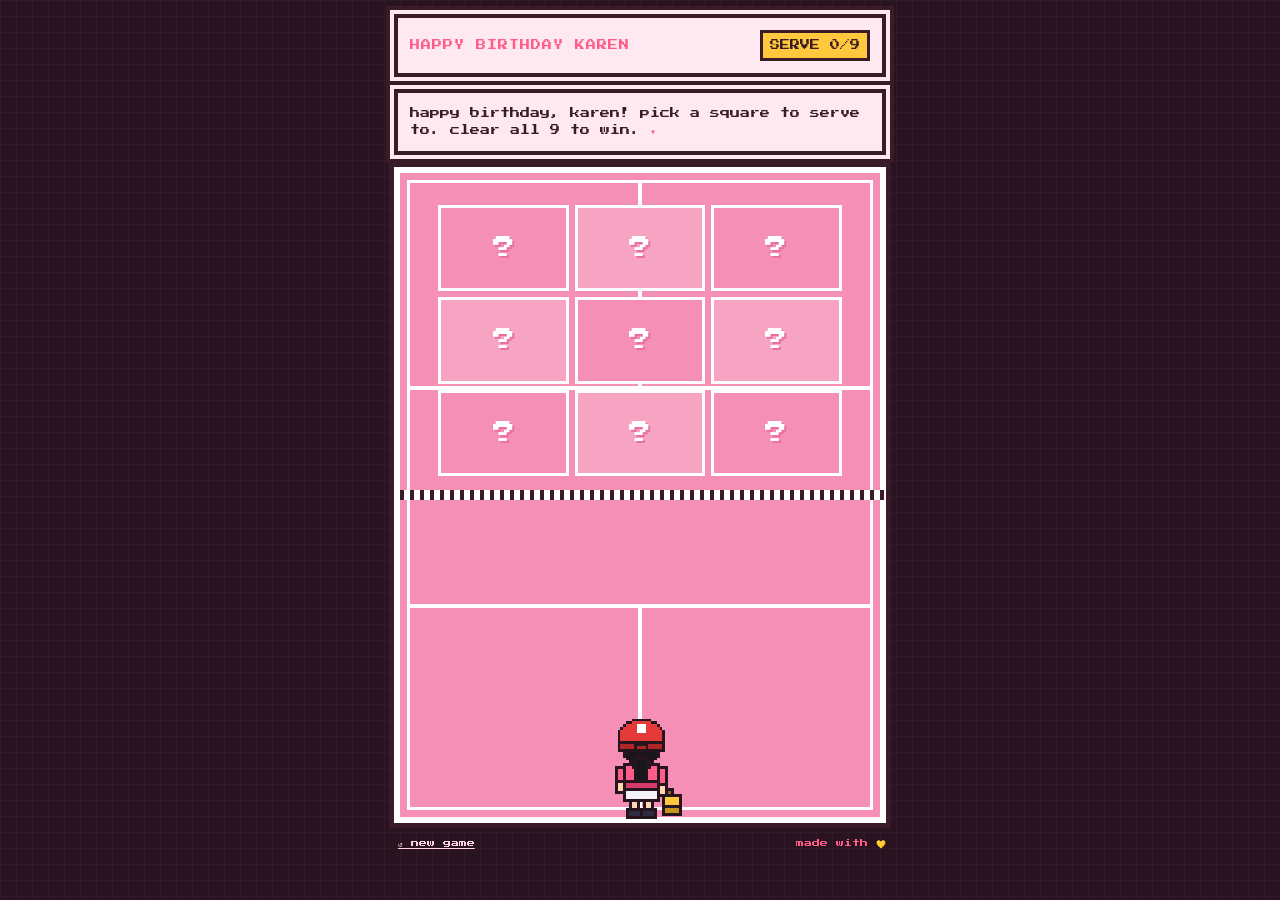
<file: index.html>
<!DOCTYPE html>
<html lang="en">
<head>
  <meta charset="UTF-8" />
  <meta name="viewport" content="width=device-width, initial-scale=1.0" />
  <title>Happy Birthday — Pickleball Match</title>
  <link rel="preconnect" href="https://fonts.googleapis.com" />
  <link rel="preconnect" href="https://fonts.gstatic.com" crossorigin />
  <link href="https://fonts.googleapis.com/css2?family=Press+Start+2P&display=swap" rel="stylesheet" />
  <link rel="stylesheet" href="static/style.css" />
</head>
<body>
  <div class="screen">

    <header class="titlebar panel">
      <span class="title" id="titleText">★ BIRTHDAY MATCH ★</span>
      <span class="score" id="score">SERVE 0/9</span>
    </header>

    <div class="dialogue panel" id="dialogue">
      <p id="dialogueText">Pick a square and serve the ball into it!</p>
    </div>

    <main class="court-wrap">
      <div class="court" id="court">
        <!-- the 9 target squares hover over the FAR half of the court -->
        <div class="far-grid" id="grid"><!-- cells injected by JS --></div>

        <!-- real pickleball court markings -->
        <div class="line kitchen-far"  aria-hidden="true"></div>
        <div class="line kitchen-near" aria-hidden="true"></div>
        <div class="line center-far"   aria-hidden="true"></div>
        <div class="line center-near"  aria-hidden="true"></div>
        <div class="net" aria-hidden="true"></div>
      </div>

      <!-- ball + the trainer (you, from behind) live over the near baseline -->
      <div class="ball" id="ball" aria-hidden="true"></div>
      <img class="player" id="player" src="static/images/player_idle.png" alt="" aria-hidden="true" />
    </main>

    <footer class="footerbar">
      <button class="btn-link" id="resetBtn" type="button">↺ new game</button>
      <span class="madewith">made with 💛</span>
    </footer>
  </div>

  <!-- WIN OVERLAY -->
  <div class="overlay" id="winOverlay" hidden>
    <div class="win-flash" id="winFlash">MATCH WON!</div>

    <div class="prize panel" id="prizeBox" hidden>
      <div class="prize-burst">★</div>
      <p class="prize-eyebrow">GRAND PRIZE GET!</p>
      <p class="prize-amount" id="prizeAmount">$100</p>
      <p class="prize-sub" id="prizeSub">of pickleball clinics</p>
      <p class="prize-note" id="prizeNote">Cash it in whenever you want. Just tell me when. 💛</p>
      <button class="btn" id="closeWin" type="button">YESSS!</button>
    </div>
  </div>

  <button class="btn floating-prize" id="viewPrize" type="button" hidden>🏆 VIEW PRIZE</button>

  <script src="static/game.js"></script>
</body>
</html>
</file>
<file: static/style.css>
/* ============================================================
   Pickleball Birthday Match — pixel / Game-Boy styling
   Pink court edition.
   ============================================================ */

:root {
  --court-pink:      #f58fb6;
  --court-pink-dark: #e96fa0;
  --court-line:      #ffffff;
  --panel:           #ffe9f1;
  --panel-2:         #ffd2e3;
  --ink:             #3a1b28;
  --ink-soft:        #6e3a50;
  --ball:            #e8f33a;
  --ball-dark:       #b7c21f;
  --gold:            #ffc83d;
  --accent:          #ff5c8a;
  --bg:              #2a1320;
}

* { box-sizing: border-box; }

/* Fix: make [hidden] actually win against display rules below
   (this is what was forcing the MATCH WON! screen to show on load). */
[hidden] { display: none !important; }

html, body {
  margin: 0;
  padding: 0;
  background: var(--bg);
  /* faint pixel-grid backdrop */
  background-image:
    linear-gradient(rgba(255,255,255,0.03) 1px, transparent 1px),
    linear-gradient(90deg, rgba(255,255,255,0.03) 1px, transparent 1px);
  background-size: 16px 16px;
  color: var(--ink);
  font-family: "Press Start 2P", "Courier New", monospace;
  -webkit-font-smoothing: none;
  font-smooth: never;
  image-rendering: pixelated;
  min-height: 100vh;
}

img { image-rendering: pixelated; }

.screen {
  max-width: 520px;
  margin: 0 auto;
  padding: 14px 14px 24px;
  display: flex;
  flex-direction: column;
  gap: 12px;
}

/* ---- chunky GB-style panel (stepped border) ---- */
.panel {
  background: var(--panel);
  border: 4px solid var(--ink);
  box-shadow:
    0 0 0 4px var(--panel),
    0 0 0 8px var(--ink),
    6px 10px 0 0 rgba(0,0,0,0.35);
  padding: 12px;
}

/* ---- title bar ---- */
.titlebar {
  display: flex;
  align-items: center;
  justify-content: space-between;
  gap: 10px;
  font-size: 10px;
  line-height: 1.5;
}
.title { color: var(--accent); letter-spacing: 1px; }
.score {
  color: var(--ink);
  background: var(--gold);
  border: 3px solid var(--ink);
  padding: 5px 7px;
  white-space: nowrap;
}

/* ---- dialogue box ---- */
.dialogue { min-height: 64px; }
.dialogue p {
  margin: 0;
  font-size: 10px;
  line-height: 1.7;
  color: var(--ink);
}
.dialogue p::after { content: " ▾"; color: var(--accent); }

/* ---- court ---- */
.court-wrap {
  position: relative;
}
.court {
  position: relative;
  width: 100%;
  aspect-ratio: 3 / 4;            /* portrait: court receding away from you */
  background: var(--court-pink);
  border: 6px solid var(--court-line);
  outline: 5px solid var(--ink);
}
.court::before {                  /* inner boundary line */
  content: "";
  position: absolute;
  inset: 7px;
  border: 3px solid var(--court-line);
  pointer-events: none;
}
.net {
  position: absolute;
  left: -6px; right: -6px;
  top: 50%;
  height: 10px;
  transform: translateY(-50%);
  background:
    repeating-linear-gradient(90deg,
      var(--court-line) 0 6px,
      var(--ink) 6px 10px);
  z-index: 3;
  pointer-events: none;
}

/* ---- pickleball court markings ---- */
.line {
  position: absolute;
  background: var(--court-line);
  z-index: 2;            /* below the net + the floating cards */
  pointer-events: none;
}
/* kitchen / non-volley-zone lines: parallel to the net, one each side */
.kitchen-far  { left: 7px; right: 7px; height: 4px; top: 33%; }
.kitchen-near { left: 7px; right: 7px; height: 4px; top: 67%; }
/* centerlines: split each service half, and STOP at the kitchen (like a real court) */
.center-far  { width: 4px; left: 50%; transform: translateX(-50%); top: 7px;  bottom: 67%; }
.center-near { width: 4px; left: 50%; transform: translateX(-50%); top: 67%;  bottom: 7px; }

/* the 9 squares hover over the FAR (top) half of the court */
.far-grid {
  position: absolute;
  top: 5%;
  left: 8%;
  right: 8%;
  height: 42%;
  display: grid;
  grid-template-columns: repeat(3, 1fr);
  grid-template-rows: repeat(3, 1fr);
  gap: 6px;
  z-index: 4;
}

/* ---- a court square / memory card ---- */
.cell {
  position: relative;
  border: 0;
  margin: 0;
  padding: 0;
  background: var(--court-pink);
  box-shadow: inset 0 0 0 3px var(--court-line);
  cursor: pointer;
  font-family: inherit;
  color: var(--ink);
  overflow: hidden;
  transition: transform 0.08s steps(2);
}
.cell:nth-child(even) { background: #f7a3c2; } /* subtle tile alternation */
.cell:hover:not(.revealed) { transform: scale(0.96); }
.cell:focus-visible { outline: 4px solid var(--gold); outline-offset: -4px; }

.cell .qmark {
  position: absolute;
  inset: 0;
  display: flex;
  align-items: center;
  justify-content: center;
  font-size: 22px;
  color: var(--court-line);
  text-shadow: 2px 2px 0 var(--court-pink-dark);
}

/* revealed state */
.cell.revealed { cursor: default; box-shadow: inset 0 0 0 3px var(--gold); }
.cell.revealed:hover { transform: none; }
.cell .face {
  position: absolute;
  inset: 0;
  display: none;
  flex-direction: column;
}
.cell.revealed .qmark { display: none; }
.cell.revealed .face { display: flex; }

.cell .face img {
  width: 100%;
  height: 100%;
  object-fit: cover;
  display: block;
}
/* placeholder shown until she drops a real photo in */
.cell .face .placeholder {
  flex: 1;
  display: flex;
  flex-direction: column;
  align-items: center;
  justify-content: center;
  gap: 6px;
  text-align: center;
  padding: 4px;
  font-size: 7px;
  line-height: 1.6;
  color: var(--ink);
}
.cell .face .placeholder .ph-num { font-size: 16px; color: var(--accent); }
.cell .face .caption {
  background: var(--ink);
  color: #fff;
  font-size: 6.5px;
  line-height: 1.5;
  padding: 4px 3px;
  text-align: center;
}

/* pop-in when revealed */
@keyframes pop {
  0%   { transform: scale(0.4); }
  60%  { transform: scale(1.12); }
  100% { transform: scale(1); }
}
.cell.justRevealed { animation: pop 0.32s steps(4) both; z-index: 4; }
@keyframes flashWhite { 0%,100% { filter: none; } 50% { filter: brightness(3); } }
.cell.flash { animation: flashWhite 0.2s steps(2) 2; }

/* ---- the ball ---- */
.ball {
  position: absolute;
  width: 20px;
  height: 20px;
  background: var(--ball);
  border: 3px solid var(--ink);
  box-shadow: inset -4px -4px 0 0 var(--ball-dark);
  border-radius: 50%;
  left: 50%;
  bottom: 30px;
  transform: translate(-50%, 0);
  display: none;
  z-index: 6;
  pointer-events: none;
}
.ball.live { display: block; }

/* ---- the player sprite (you, from behind) ---- */
.player {
  position: absolute;
  bottom: 4px;
  left: 50%;
  transform: translateX(-50%);
  width: 84px;
  height: auto;
  image-rendering: pixelated;
  z-index: 5;
  pointer-events: none;
}

/* ---- footer ---- */
.footerbar {
  display: flex;
  align-items: center;
  justify-content: space-between;
  font-size: 8px;
  color: var(--panel-2);
}
.btn-link {
  background: none; border: none; cursor: pointer;
  font-family: inherit; font-size: 8px; color: var(--panel-2);
  text-decoration: underline; padding: 4px;
}
.madewith { color: var(--accent); }

/* ---- buttons ---- */
.btn {
  font-family: inherit;
  font-size: 11px;
  color: var(--ink);
  background: var(--gold);
  border: 4px solid var(--ink);
  box-shadow: 4px 4px 0 0 var(--ink);
  padding: 12px 18px;
  cursor: pointer;
  letter-spacing: 1px;
}
.btn:active { transform: translate(4px, 4px); box-shadow: none; }
.btn:focus-visible { outline: 4px solid var(--accent); outline-offset: 3px; }

/* ============================================================
   WIN OVERLAY
   ============================================================ */
.overlay {
  position: fixed; inset: 0;
  background: rgba(42, 19, 32, 0.92);
  display: flex;
  flex-direction: column;
  align-items: center;
  justify-content: center;
  gap: 26px;
  z-index: 50;
  padding: 20px;
}
.win-flash {
  font-size: 26px;
  color: var(--gold);
  text-align: center;
  letter-spacing: 2px;
  text-shadow: 4px 4px 0 var(--accent);
  animation: winflash 0.28s steps(2) infinite;
}
@keyframes winflash {
  0%,100% { color: var(--gold);   transform: scale(1); }
  50%     { color: #fff;          transform: scale(1.06); }
}

.prize {
  text-align: center;
  max-width: 360px;
  background: var(--panel);
}
.prize-burst {
  font-size: 30px; color: var(--gold);
  text-shadow: 3px 3px 0 var(--accent);
  animation: spinpop 1.2s steps(8) infinite;
}
@keyframes spinpop { 0%,100% { transform: rotate(-8deg) scale(1);} 50% { transform: rotate(8deg) scale(1.15);} }
.prize-eyebrow { font-size: 9px; color: var(--ink-soft); margin: 6px 0 10px; letter-spacing: 1px; }
.prize-amount  { font-size: 38px; color: var(--accent); margin: 0; text-shadow: 3px 3px 0 var(--gold); }
.prize-sub     { font-size: 10px; margin: 8px 0 14px; color: var(--ink); }
.prize-note    { font-size: 9px; line-height: 1.8; color: var(--ink-soft); margin: 0 0 18px; }

.floating-prize {
  position: fixed;
  right: 14px; bottom: 14px;
  z-index: 40;
  font-size: 9px;
  padding: 10px 12px;
}

/* ---- pixel confetti ---- */
.confetti {
  position: fixed;
  top: -16px;
  width: 12px; height: 12px;
  z-index: 49;
  pointer-events: none;
}
@keyframes fall {
  to { transform: translateY(110vh) rotate(360deg); }
}

/* ---- responsive ---- */
@media (max-width: 420px) {
  .title { font-size: 9px; }
  .win-flash { font-size: 20px; }
  .prize-amount { font-size: 30px; }
}

/* ---- respect reduced motion ---- */
@media (prefers-reduced-motion: reduce) {
  *, *::before, *::after { animation-duration: 0.01ms !important; transition-duration: 0.01ms !important; }
}
</file>
